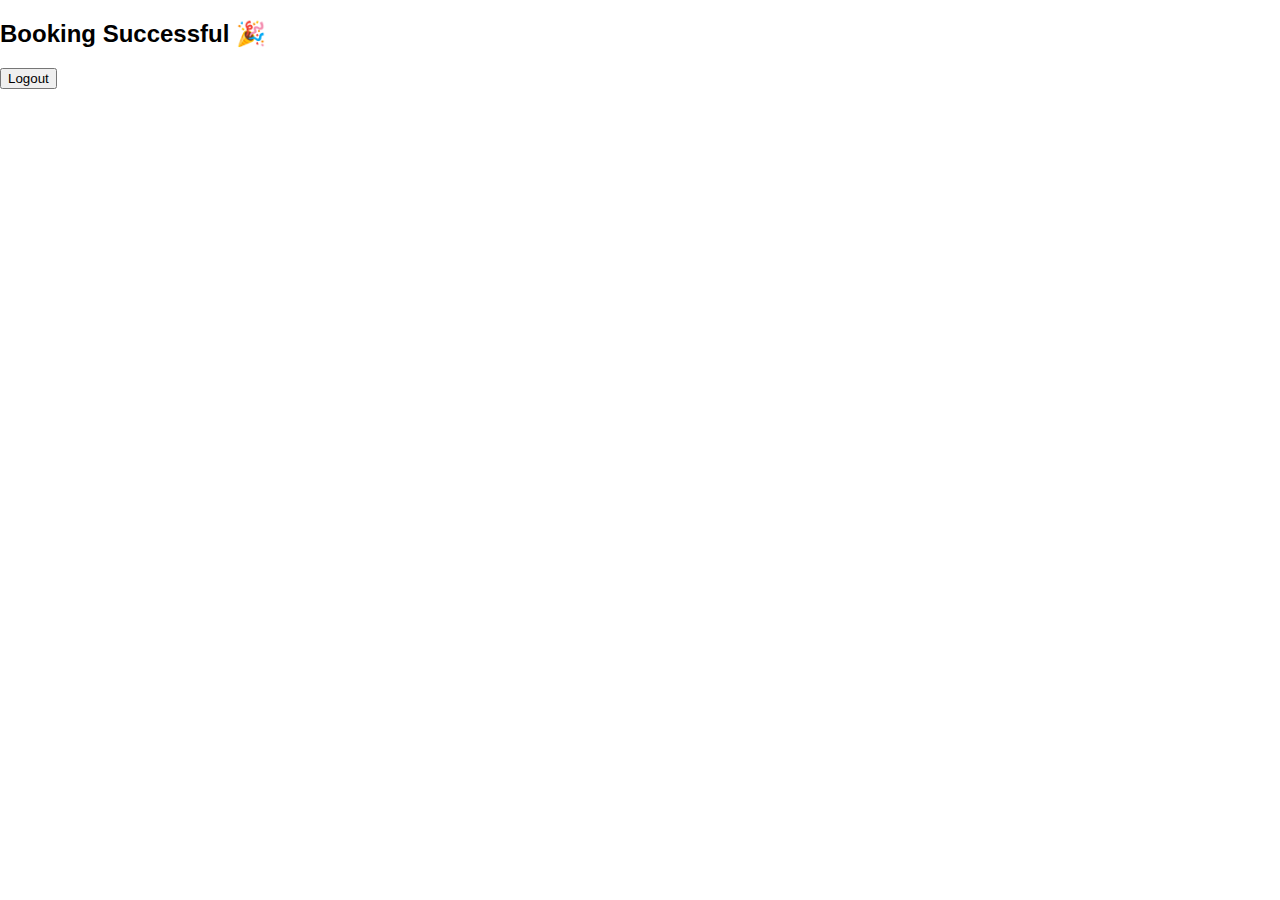
<file: Pages/Booknow.html>
<!DOCTYPE html>
<html>
<head>
<meta charset="UTF-8">
<title>Booking Confirmed</title>
<link rel="stylesheet" href="../Styles/style1.css">
</head>
<body>

<div class="auth-box">
  <h2>Booking Successful 🎉</h2>
  <p id="details"></p>
  <button onclick="logout()">Logout</button>
</div>

<script src="../Scripts/script1.js"></script>
</body>
</html>
</file>
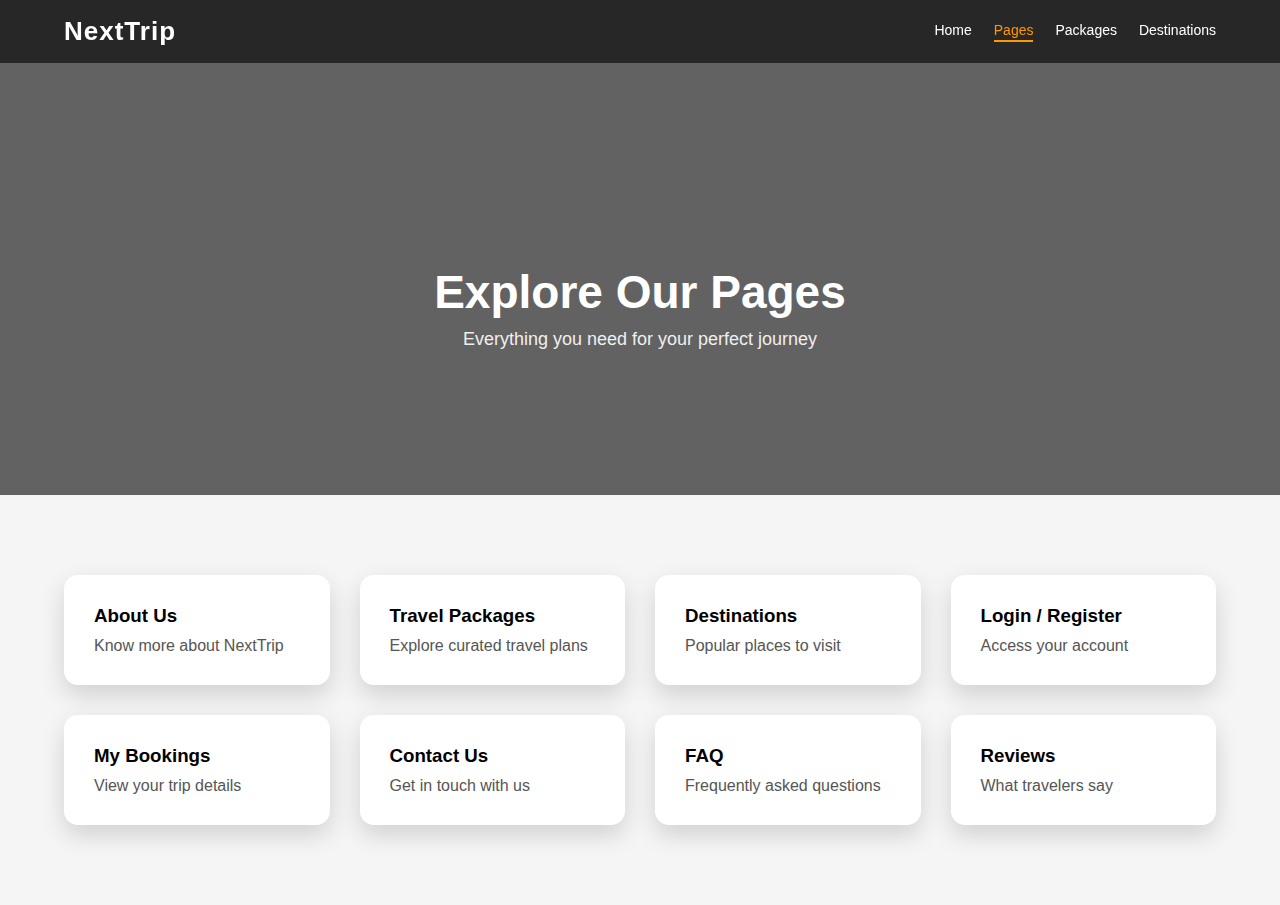
<file: Pages/Pages.html>
<!DOCTYPE html>
<html lang="en">
<head>
    <meta charset="UTF-8">
    <title>NextTrip | Pages</title>
    <link rel="stylesheet" href="../Styles/style2.css">
    <link rel="stylesheet" href="../Styles/Destination.css">
</head>
<body>

<!-- NAVBAR -->
<header class="navbar">
  <div class="container">
    <h2>NextTrip</h2>
    <nav>
      <a href="../index.html">Home</a>
      <a href="Pages.html" class="active">Pages</a>
      <a href="../index.html#packages">Packages</a>
      <a href="../Pages/Destination.html">Destinations</a>
    </nav>
  </div>
</header>


<!-- HERO -->
<section class="page-hero">
    <h1>Explore Our Pages</h1>
    <p>Everything you need for your perfect journey</p>
</section>

<!-- PAGES GRID -->
<section class="pages-grid">

    <a href="about.html" class="page-card">
        <h3>About Us</h3>
        <p>Know more about NextTrip</p>
    </a>

    <a href="../index.html" class="page-card">
        <h3>Travel Packages</h3>
        <p>Explore curated travel plans</p>
    </a>

    <a href="#" class="page-card">
        <h3>Destinations</h3>
        <p>Popular places to visit</p>
    </a>

    <a href="auth.html" class="page-card">
        <h3>Login / Register</h3>
        <p>Access your account</p>
    </a>

    <a href="Booknow.html" class="page-card">
        <h3>My Bookings</h3>
        <p>View your trip details</p>
    </a>

    <a href="#" class="page-card">
        <h3>Contact Us</h3>
        <p>Get in touch with us</p>
    </a>

    <a href="#" class="page-card">
        <h3>FAQ</h3>
        <p>Frequently asked questions</p>
    </a>

    <a href="#" class="page-card">
        <h3>Reviews</h3>
        <p>What travelers say</p>
    </a>

</section>


<script src="../Scripts/script2.js"></script>
</body>
</html>
</file>
<file: Styles/style1.css>
* {
    box-sizing: border-box;
    font-family: "Poppins", Arial, sans-serif;
}

body {
    margin: 0;
}

/* FULL BACKGROUND IMAGE */
.bg {
    min-height: 100vh;
    background: 
      linear-gradient(rgba(0,0,0,0.35), rgba(0,0,0,0.35)),
      url("../Images/picture8.jpg")
      center / cover no-repeat;

    display: flex;
    align-items: center;
    justify-content: center;
}

/* COMPACT LOGIN CARD */
.login-card {
    width: 340px;
    background: white;
    padding: 30px;
    border-radius: 14px;
    box-shadow: 0 20px 40px rgba(0,0,0,0.35);
    text-align: center;
}

/* TITLE */
.login-card h2 {
    margin: 0;
    font-size: 22px;
}

.tagline {
    font-size: 11px;
    letter-spacing: 2px;
    color: #777;
}

.subtitle {
    margin: 18px 0;
    font-size: 13px;
}

/* BUTTONS */
.google-btn,
.login-btn {
    width: 100%;
    padding: 10px;
    border-radius: 6px;
    cursor: pointer;
}

.google-btn {
    background: #fff;
    border: 1px solid #ccc;
}

.login-btn {
    background: #2e7d32;
    color: white;
    border: none;
    margin-top: 10px;
}

.login-btn:hover {
    background: #1b5e20;
}

/* INPUTS */
.login-card input {
    width: 100%;
    padding: 9px;
    margin-bottom: 10px;
    border-radius: 6px;
    border: 1px solid #ccc;
}

/* OPTIONS */
.options {
    display: flex;
    justify-content: space-between;
    font-size: 12px;
    margin-bottom: 10px;
}

.options a {
    color: #2e7d32;
    text-decoration: none;
}

/* EXTRA */
.or {
    margin: 10px 0;
    font-size: 12px;
    color: #888;
}

.signup {
    margin-top: 12px;
    font-size: 12px;
}

.signup a {
    color: #2e7d32;
    text-decoration: none;
}
</file>
<file: Styles/Destination.css>
/* NAVBAR */
.navbar {
  position: fixed;
  width: 100%;
  top: 0;
  background: rgba(0,0,0,0.6);
  backdrop-filter: blur(6px);
  z-index: 100;
}

.container {
  max-width: 1200px;
  margin: auto;
  padding: 16px 24px;
  display: flex;
  justify-content: space-between;
  align-items: center;
}

.navbar h2 {
  color: white;
}

.navbar nav {
  display: flex;
  gap: 22px;
}

.navbar nav a {
  color: white;
  text-decoration: none;
  font-size: 14px;
}

.navbar nav a.active {
  color: #ff9800;
}

/* HERO */
.page-hero {
  height: 55vh;
  background:
    linear-gradient(rgba(0,0,0,0.6), rgba(0,0,0,0.6)),
    url("https://images.unsplash.com/photo-1507525428034-b723cf961d3e")
    center/cover no-repeat;
  color: white;
  text-align: center;
  padding-top: 120px;
}

.page-hero h1 {
  font-size: 46px;
}

.page-hero p {
  margin-top: 10px;
}

.section-title {
    text-align: center;
}

/* GRID */
.card-grid {
    display: grid;
    grid-template-columns: repeat(auto-fit, minmax(260px, 1fr));
    gap: 30px;
}

/* CARD */
.card {
    background: #fff;
    border-radius: 16px;
    overflow: hidden;
    box-shadow: 0 15px 30px rgba(0,0,0,0.1);
    transition: transform 0.3s ease;
}

.card:hover {
    transform: translateY(-8px);
}

/* IMAGE */
.img-box {
    position: relative;
    height: 200px;
}

.img-box img {
    width: 100%;
    height: 100%;
    object-fit: cover;
}

/* RATING */
.rating {
    position: absolute;
    top: 12px;
    right: 12px;
    background: #2ecc71;
    color: white;
    padding: 5px 10px;
    border-radius: 20px;
    font-size: 14px;
}

/* BODY */
.card-body {
    padding: 18px;
}

.card-body h3 {
    font-size: 18px;
    margin-bottom: 6px;
}

.card-body p {
    color: #777;
    margin-bottom: 15px;
}

.card-body button {
    padding: 8px 18px;
    border-radius: 20px;
    border: 1px solid #ccc;
    background: none;
    cursor: pointer;
    transition: all 0.3s ease;
}

.card-body button:hover {
    background: #000;
    color: white;
}
</file>
<file: Styles/style2.css>
/* ===============================
   GLOBAL RESET
================================ */
* {
    margin: 0;
    padding: 0;
    box-sizing: border-box;
    font-family: Arial, sans-serif;
}

body {
    background: #f5f5f5;
    overflow-x: hidden; /* prevent horizontal overflow */
}

/* ===============================
   NAVBAR
================================ */
.navbar {
    position: fixed;
    top: 0;
    width: 100%;
    z-index: 100;
    background: rgba(0,0,0,0.35);
    backdrop-filter: blur(8px);
    transition: background 0.3s ease;
}

.navbar.scrolled {
    background: rgba(0,0,0,0.85);
}

/* CENTERED CONTENT */
.navbar .container {
    max-width: 1200px;
    margin: auto;
    padding: 16px 24px;
    display: flex;
    justify-content: space-between;
    align-items: center;
}

/* LOGO */
.navbar h2 {
    color: white;
    font-size: 26px;
    font-weight: bold;
    letter-spacing: 1px;
}

/* NAV LINKS */
.navbar nav {
    display: flex;
    align-items: center;
    gap: 22px;
}

.navbar nav a {
    text-decoration: none;
    color: white;
    font-size: 14px;
    font-weight: 500;
    position: relative;
    padding-bottom: 4px;
    white-space: nowrap;
    transition: color 0.3s ease;
}

/* HOVER UNDERLINE */
.navbar nav a::after {
    content: "";
    position: absolute;
    left: 0;
    bottom: 0;
    width: 0%;
    height: 2px;
    background: #ff9800;
    transition: width 0.3s ease;
}

.navbar nav a:hover {
    color: #ff9800;
}

.navbar nav a:hover::after {
    width: 100%;
}

/* ACTIVE PAGE */
.navbar nav a.active {
    color: #ff9800;
}

.navbar nav a.active::after {
    width: 100%;
}

/* ===============================
   PAGE HERO
================================ */
.page-hero {
    height: 50vh;
    background:
        linear-gradient(rgba(0,0,0,0.6), rgba(0,0,0,0.6)),
        url("https://images.unsplash.com/photo-1507525428034-b723cf961d3e")
        center / cover no-repeat;

    display: flex;
    flex-direction: column;
    justify-content: center;
    align-items: center;
    color: white;
    text-align: center;
    padding-top: 80px; /* navbar spacing */
}

.page-hero h1 {
    font-size: 48px;
}

.page-hero p {
    margin-top: 10px;
    font-size: 18px;
    opacity: 0.9;
}

/* ===============================
   PAGES GRID
================================ */
.pages-grid {
    max-width: 1200px;
    margin: auto;
    padding: 80px 24px;
    display: grid;
    grid-template-columns: repeat(auto-fit, minmax(250px, 1fr));
    gap: 30px;
}

/* PAGE CARD */
.page-card {
    background: white;
    padding: 30px;
    border-radius: 14px;
    text-decoration: none;
    color: black;
    box-shadow: 0 10px 25px rgba(0,0,0,0.15);
    transition: all 0.3s ease;
}

.page-card h3 {
    margin-bottom: 10px;
}

.page-card p {
    color: #555;
}

.page-card:hover {
    transform: translateY(-8px);
    box-shadow: 0 20px 40px rgba(0,0,0,0.3);
    background: #ff9800;
}

.page-card:hover h3,
.page-card:hover p {
    color: black;
}

/* ===============================
   FOOTER
================================ */
.footer {
    background: #111;
    color: white;
    text-align: center;
    padding: 20px;
}

/* ===============================
   RESPONSIVE FIX
================================ */
@media (max-width: 768px) {
    .navbar nav {
        gap: 16px;
    }

    .navbar nav a {
        font-size: 13px;
    }

    .page-hero h1 {
        font-size: 36px;
    }
}
</file>
